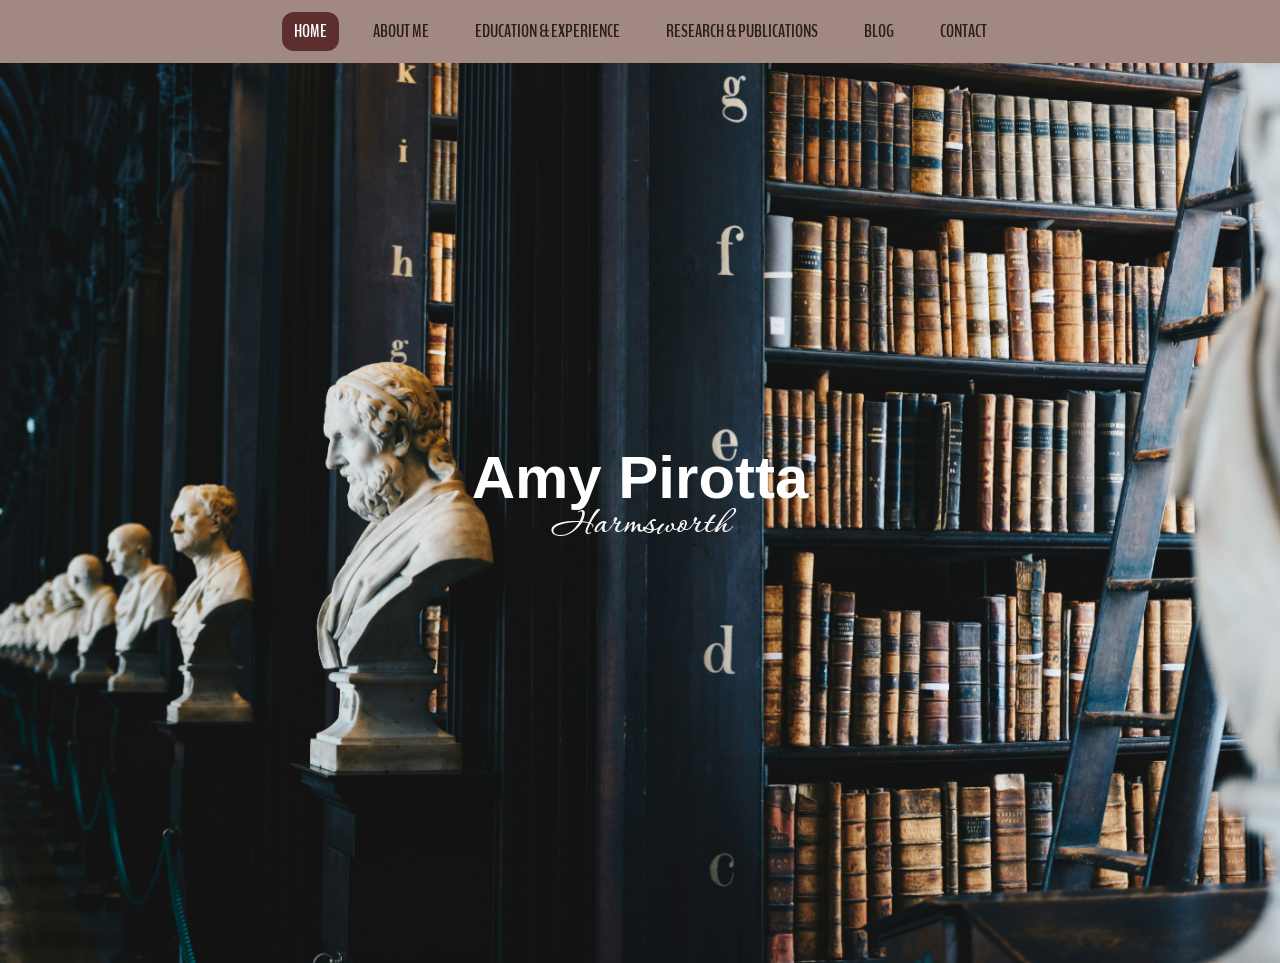
<file: index.html>
<!DOCTYPE html>
<html lang="en">
<head>
    <meta charset="UTF-8">
    <meta name="viewport" content="width=device-width, initial-scale=1.0">
    <title>Amy Pirotta Harmsworth | Home</title>
    <link href="https://fonts.googleapis.com/css2?family=BenchNine:wght@400;700&family=Corinthia&display=swap" rel="stylesheet">
    <link rel="stylesheet" href="style.css">
</head>
<body>
  <header>
    <nav>
      <a class="active" href="index.html">HOME</a>
      <a href="about.html">ABOUT ME</a>
      <a href="education.html">EDUCATION & EXPERIENCE</a>
      <a href="research.html">RESEARCH & PUBLICATIONS</a>
      <a href="blog.html">BLOG</a>
      <a href="contact.html">CONTACT</a>
    </nav>
  </header>
  <section class="hero">
    <h1>Amy Pirotta</h1>
    <h2>Harmsworth</h2>
  </section>
</body>
</html>
</file>
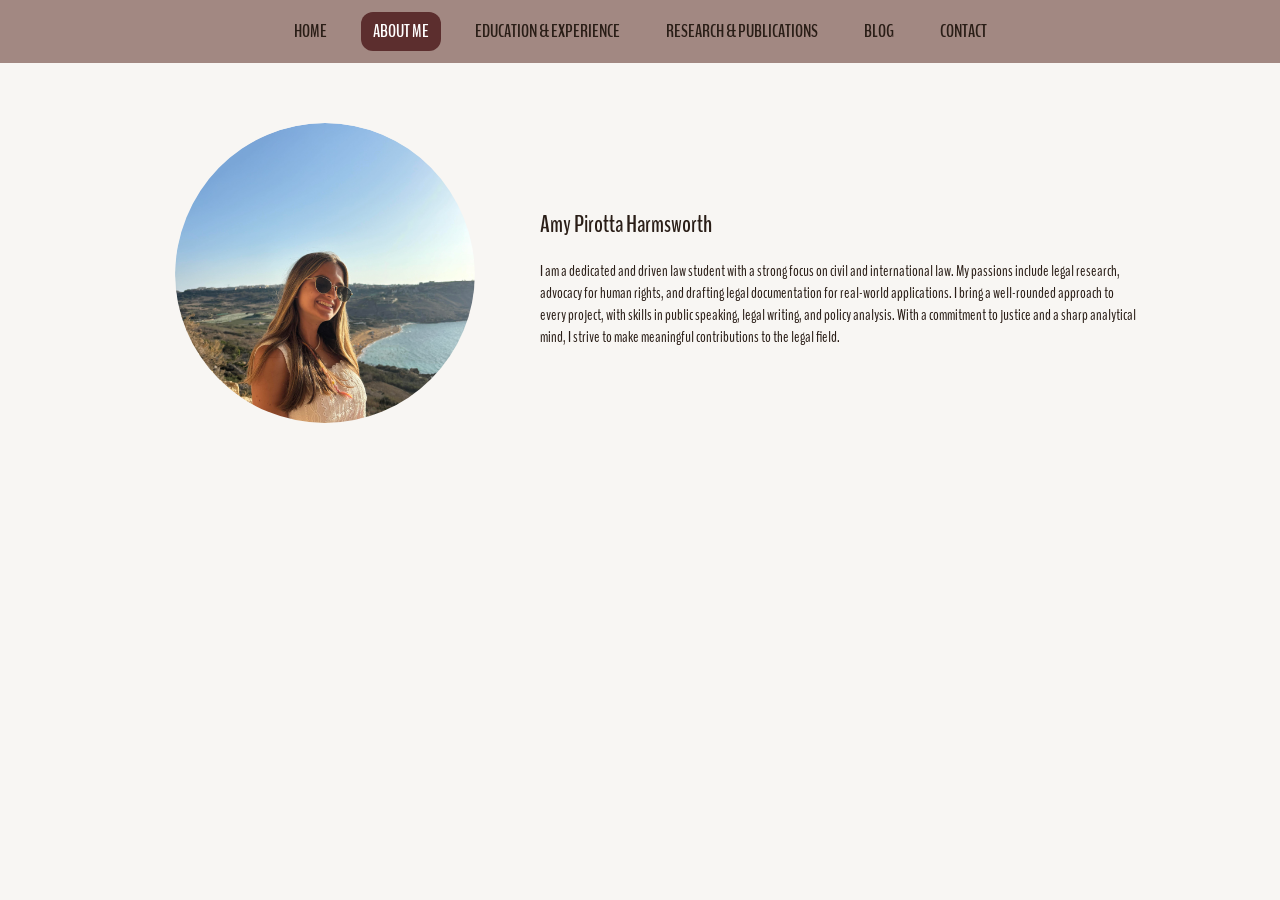
<file: about.html>
<!DOCTYPE html>
<html lang="en">
<head>
    <meta charset="UTF-8">
    <meta name="viewport" content="width=device-width, initial-scale=1.0">
    <title>About Me</title>
    <link rel="stylesheet" href="style.css">
</head>
<body>
  <header>
    <nav>
      <a href="index.html">HOME</a>
      <a class="active" href="about.html">ABOUT ME</a>
      <a href="education.html">EDUCATION & EXPERIENCE</a>
      <a href="research.html">RESEARCH & PUBLICATIONS</a>
      <a href="blog.html">BLOG</a>
      <a href="contact.html">CONTACT</a>
    </nav>
  </header>
  <main>
    <section class="bio">
      <div class="profile-pic"><img src="images/amy-profile.jpg" alt="Profile photo of Amy"></div>
      <div class="bio-text">
        <h1>Amy Pirotta Harmsworth</h1>
        <p>I am a dedicated and driven law student with a strong focus on civil and international law. My passions include legal research, advocacy for human rights, and drafting legal documentation for real-world applications. I bring a well-rounded approach to every project, with skills in public speaking, legal writing, and policy analysis. With a commitment to justice and a sharp analytical mind, I strive to make meaningful contributions to the legal field.</p>
      </div>
    </section>
  </main>
</body>
</html>
</file>
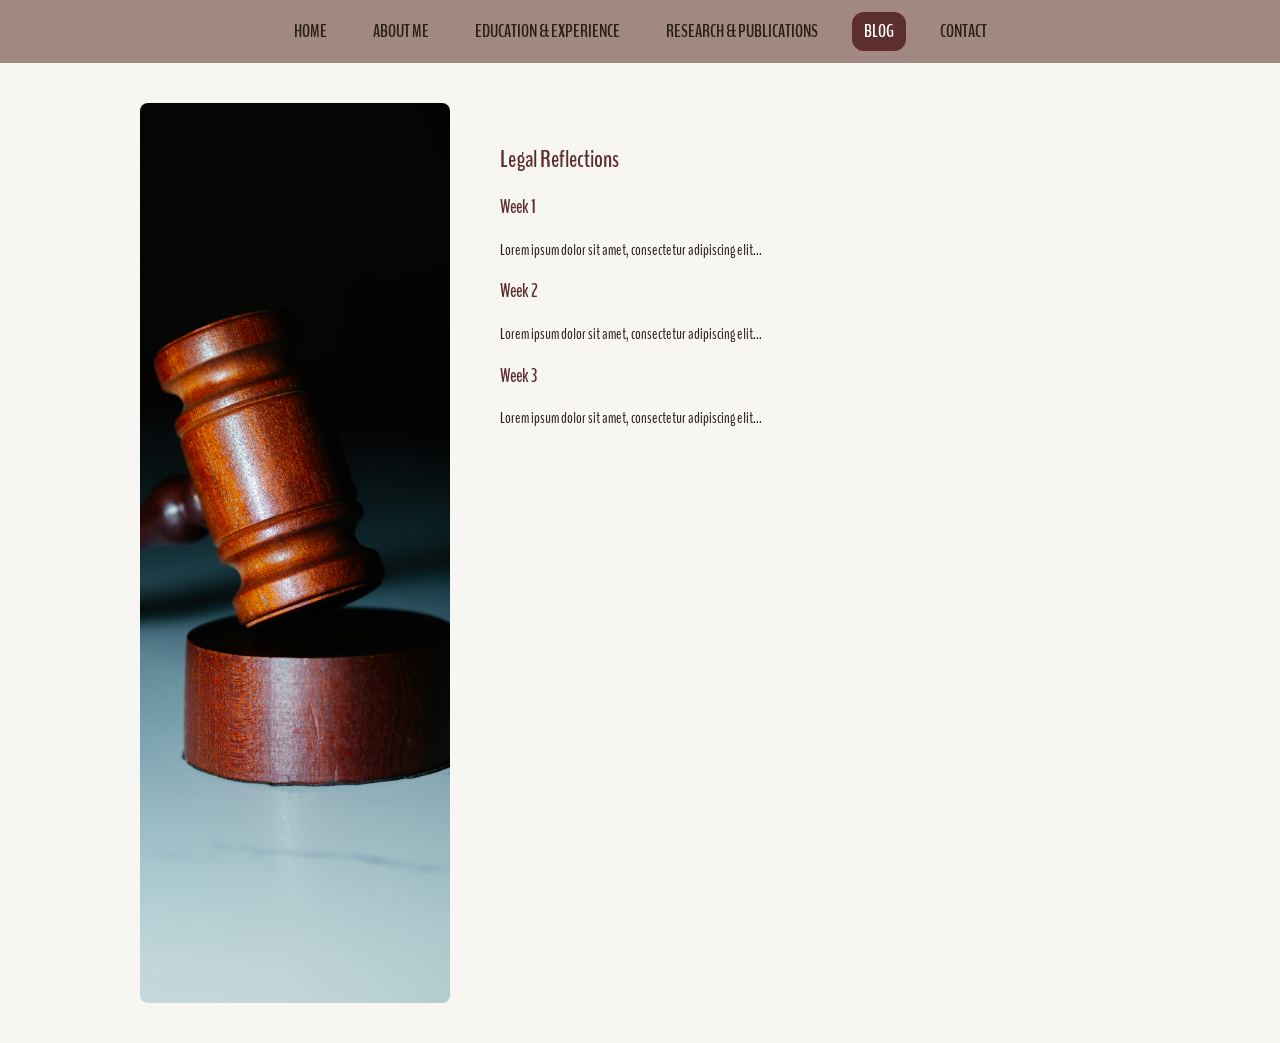
<file: blog.html>
<!DOCTYPE html>
<html lang="en">
<head>
    <meta charset="UTF-8">
    <meta name="viewport" content="width=device-width, initial-scale=1.0">
    <title>Blog</title>
    <link rel="stylesheet" href="style.css">
</head>
<body>
  <header>
    <nav>
      <a href="index.html">HOME</a>
      <a href="about.html">ABOUT ME</a>
      <a href="education.html">EDUCATION & EXPERIENCE</a>
      <a href="research.html">RESEARCH & PUBLICATIONS</a>
      <a class="active" href="blog.html">BLOG</a>
      <a href="contact.html">CONTACT</a>
    </nav>
  </header>
  <main class="blog-layout">
    <div class="blog-image"></div>
    <div class="blog-content">
      <h2>Legal Reflections</h2>
      <article>
        <h3>Week 1</h3>
        <p>Lorem ipsum dolor sit amet, consectetur adipiscing elit...</p>
      </article>
      <article>
        <h3>Week 2</h3>
        <p>Lorem ipsum dolor sit amet, consectetur adipiscing elit...</p>
      </article>
      <article>
        <h3>Week 3</h3>
        <p>Lorem ipsum dolor sit amet, consectetur adipiscing elit...</p>
      </article>
    </div>
  </main>
</body>
</html>
</file>
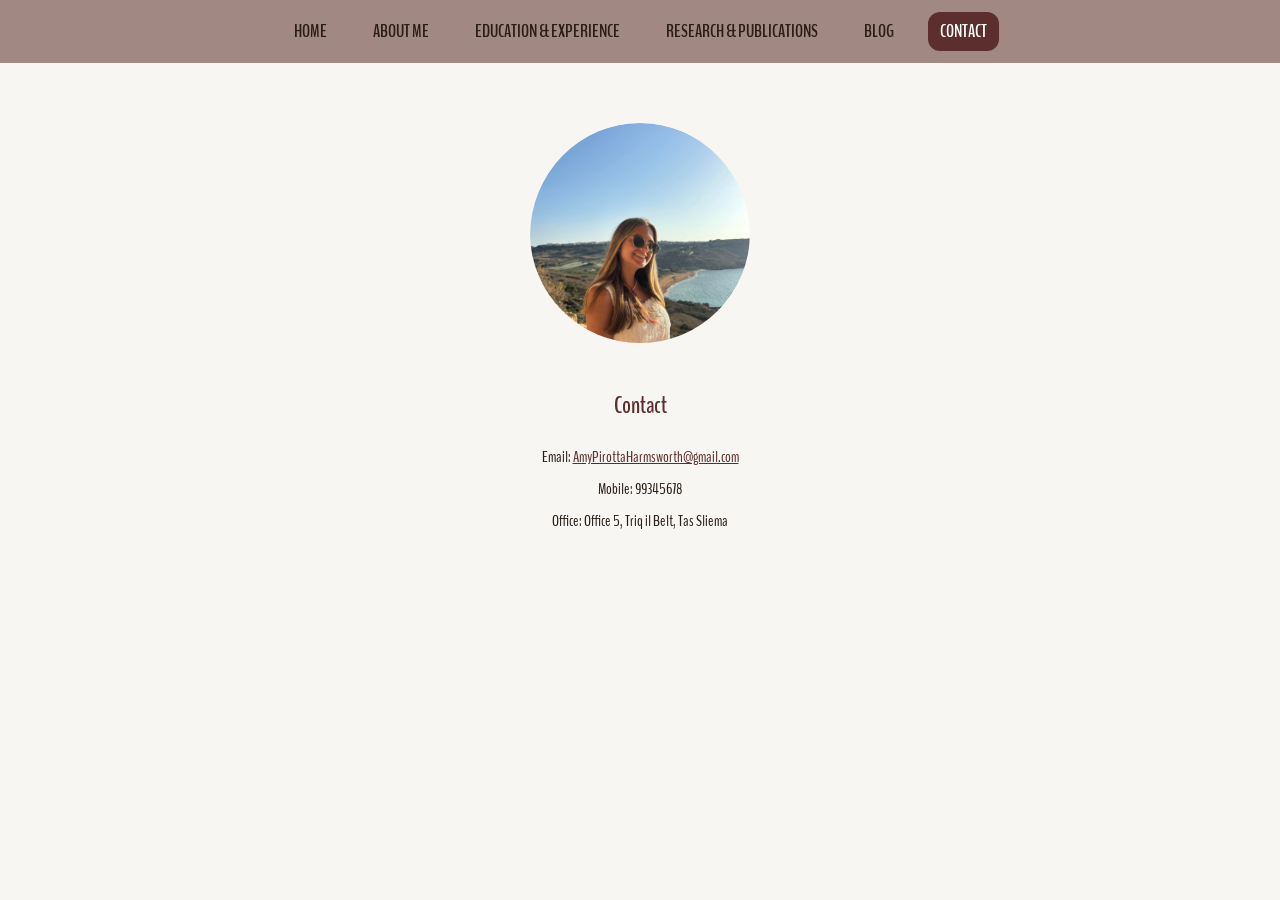
<file: contact.html>
<!DOCTYPE html>
<html lang="en">
<head>
    <meta charset="UTF-8">
    <meta name="viewport" content="width=device-width, initial-scale=1.0">
    <title>Contact</title>
    <link rel="stylesheet" href="style.css">
</head>
<body>
  <header>
    <nav>
      <a href="index.html">HOME</a>
      <a href="about.html">ABOUT ME</a>
      <a href="education.html">EDUCATION & EXPERIENCE</a>
      <a href="research.html">RESEARCH & PUBLICATIONS</a>
      <a href="blog.html">BLOG</a>
      <a class="active" href="contact.html">CONTACT</a>
    </nav>
  </header>
  <main class="contact-main">
    <div class="profile-pic"><img src="images/amy-profile.jpg" alt="Amy's photo"></div>
    <h2>Contact</h2>
    <p>Email: <a href="mailto:AmyPirottaHarmsworth@gmail.com">AmyPirottaHarmsworth@gmail.com</a></p>
    <p>Mobile: 99345678</p>
    <p>Office: Office 5, Triq il Belt, Tas Sliema</p>
  </main>
</body>
</html>
</file>
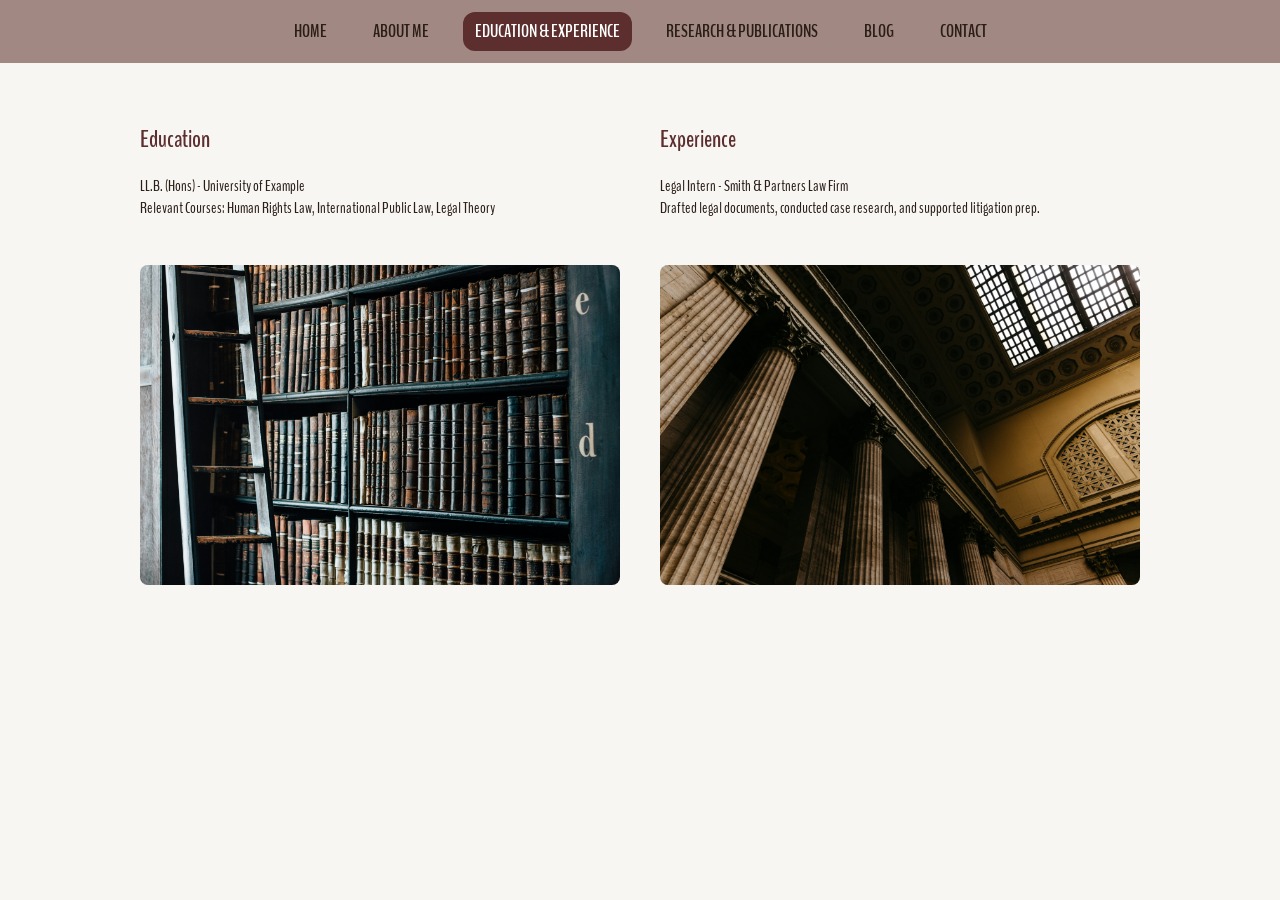
<file: education.html>
<!DOCTYPE html>
<html lang="en">
<head>
    <meta charset="UTF-8">
    <meta name="viewport" content="width=device-width, initial-scale=1.0">
    <title>Education & Experience</title>
    <link rel="stylesheet" href="style.css">
</head>
<body>
  <header>
    <nav>
      <a href="index.html">HOME</a>
      <a href="about.html">ABOUT ME</a>
      <a class="active" href="education.html">EDUCATION & EXPERIENCE</a>
      <a href="research.html">RESEARCH & PUBLICATIONS</a>
      <a href="blog.html">BLOG</a>
      <a href="contact.html">CONTACT</a>
    </nav>
  </header>
  <main>
    <div class="two-column">
      <section>
        <h2>Education</h2>
        <p>LL.B. (Hons) - University of Example<br>Relevant Courses: Human Rights Law, International Public Law, Legal Theory</p>
      </section>
      <section>
        <h2>Experience</h2>
        <p>Legal Intern - Smith & Partners Law Firm<br>Drafted legal documents, conducted case research, and supported litigation prep.</p>
      </section>
    </div>
    <div class="education-extras">
      <img src="images/education1.jpg" alt="Education image 1">
      <img src="images/education2.jpg" alt="Education image 2">
    </div>
  </main>
</body>
</html>
</file>
<file: style.css>
/* style.css */

@import url('https://fonts.googleapis.com/css2?family=BenchNine:wght@400;700&family=Corinthia&display=swap');

body {
  margin: 0;
  font-family: 'BenchNine', sans-serif;
  background-color: #F8F6F3;
  color: #2A1E17;
}

header {
  background-color: #A28882;
  padding: 20px 0;
  text-align: center;
}

nav a {
  margin: 0 10px;
  text-decoration: none;
  color: #2A1E17;
  font-weight: bold;
  padding: 8px 12px;
  font-size: 1.1rem;
}

nav a.active {
  background-color: #5C2E2E;
  color: #fff;
  border-radius: 12px;
}

.hero {
  background-image: url('images/library-placeholder.jpg');
  background-size: cover;
  background-position: center;
  height: 100vh;
  display: flex;
  flex-direction: column;
  justify-content: center;
  align-items: center;
  color: #fff;
  text-align: center;
}

.hero h1 {
  font-family: 'Dorsa', sans-serif;
  font-size: 60px;
  margin: 0;
}

.hero h2 {
  font-family: 'Corinthia', cursive;
  font-size: 40px;
  color: #F8F6F3;
  margin-top: -10px;
}

main {
  padding: 40px 20px;
  max-width: 1000px;
  margin: auto;
}

.profile-pic {
  border-radius: 50%;
  overflow: hidden;
  margin: 20px auto;
  text-align: center;
}

.profile-pic img {
  width: 220px;
  height: 220px;
  object-fit: cover;
  border-radius: 50%;
}

.bio {
  display: flex;
  align-items: center;
  gap: 30px;
}

.bio .profile-pic img {
  width: 300px;
  height: 300px;
  object-fit: cover;
  border-radius: 50%;
}

.bio-text {
  max-width: 600px;
}

.two-column {
  display: flex;
  justify-content: space-between;
  gap: 40px;
}

.two-column section {
  flex: 1;
}

.education-extras {
  display: flex;
  justify-content: space-between;
  margin-top: 30px;
  gap: 20px;
}

.education-extras img {
  width: 48%;
  height: auto;
  border-radius: 8px;
}

.grid {
  display: grid;
  grid-template-columns: repeat(auto-fill, minmax(250px, 1fr));
  gap: 20px;
  margin-top: 20px;
}

.grid-item {
  background-size: cover;
  background-position: center;
  height: 200px;
  display: flex;
  align-items: center;
  justify-content: center;
  color: #fff;
  font-weight: bold;
  position: relative;
  text-align: center;
}

.grid-item::before {
  content: '';
  position: absolute;
  width: 100%;
  height: 100%;
  background: rgba(0, 0, 0, 0.5);
  top: 0;
  left: 0;
  border-radius: 4px;
}

.grid-item span {
  position: relative;
  z-index: 1;
}

.blog-layout {
  display: flex;
  align-items: flex-start;
  gap: 30px;
}

.blog-image {
  flex: 1;
  height: 100vh;
  background-image: url('images/blog-side.jpg');
  background-size: cover;
  background-position: center;
  border-radius: 8px;
}

.blog-content {
  flex: 2;
  padding: 20px;
}

h2, h3 {
  color: #5C2E2E;
}

a {
  color: #5C2E2E;
}

.contact-main {
  display: flex;
  flex-direction: column;
  align-items: center;
  padding-top: 40px;
}

.contact-main p {
  margin: 5px 0;
}
</file>
